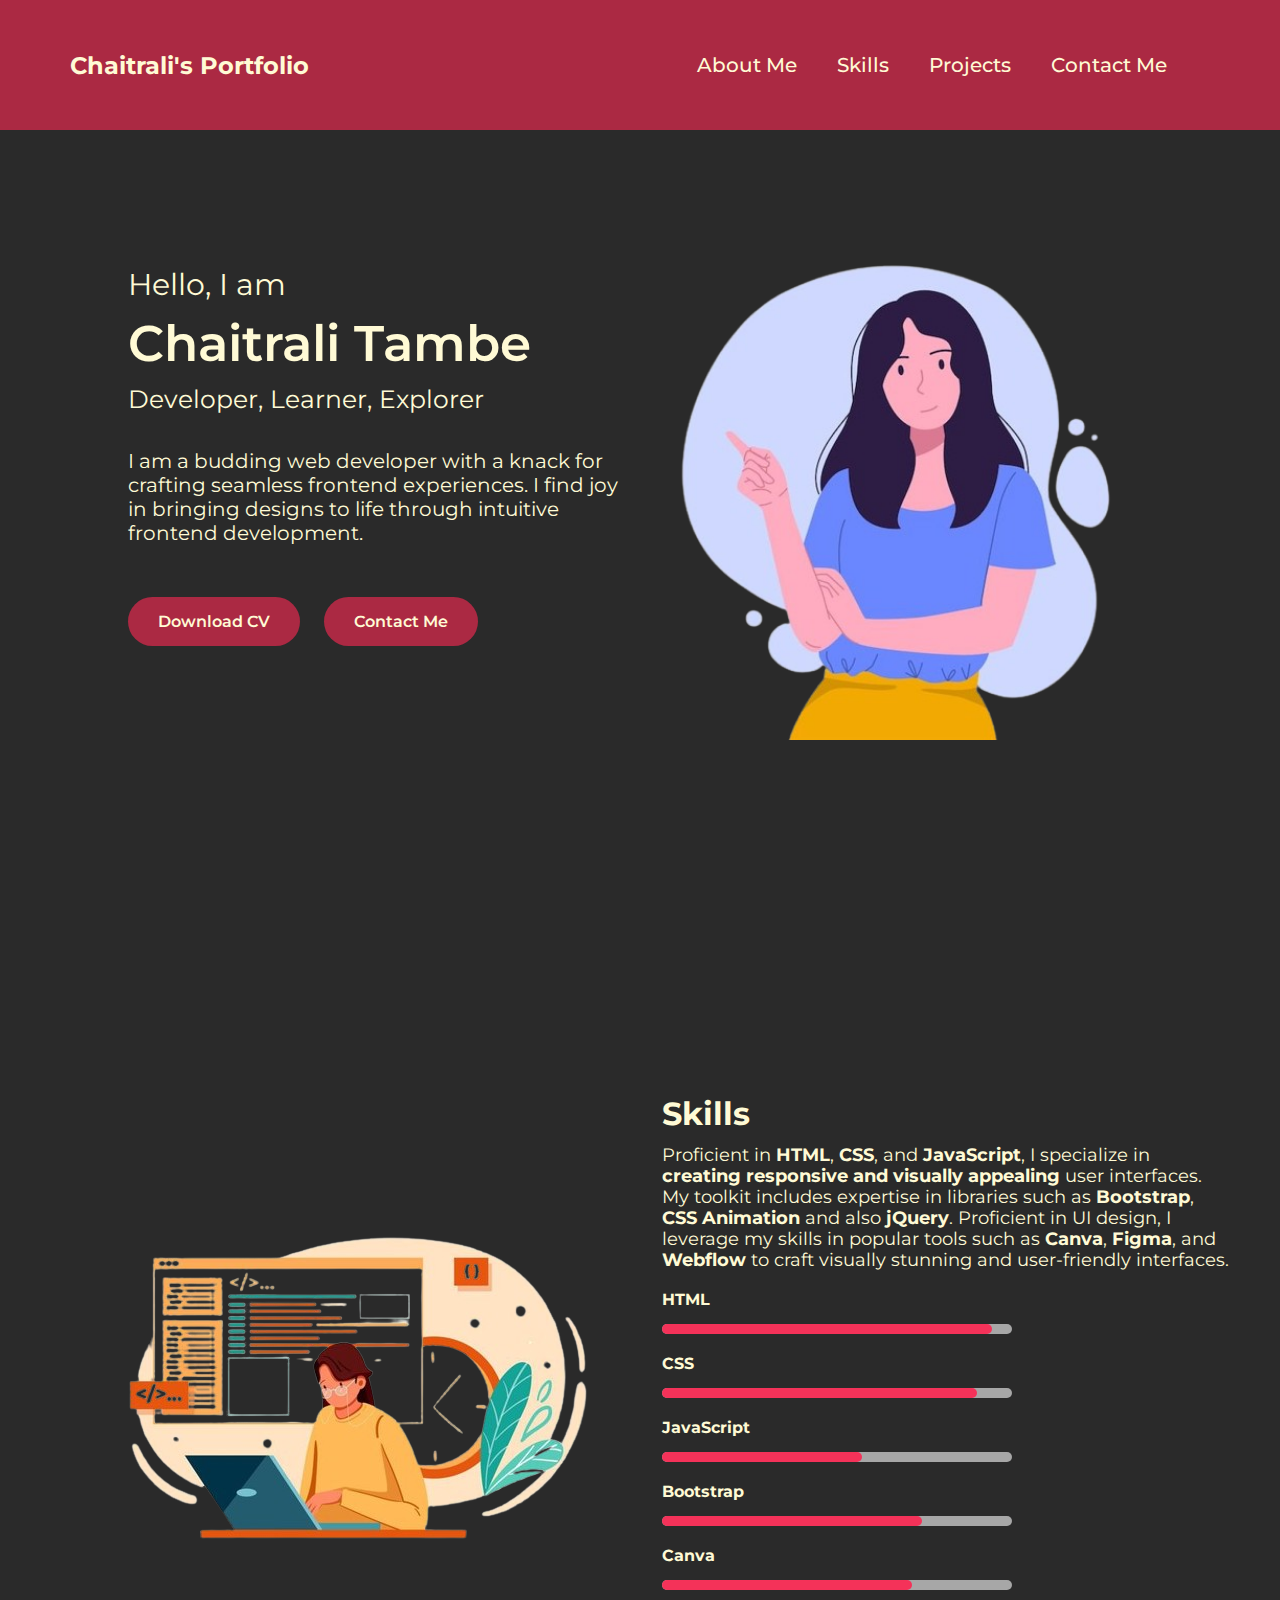
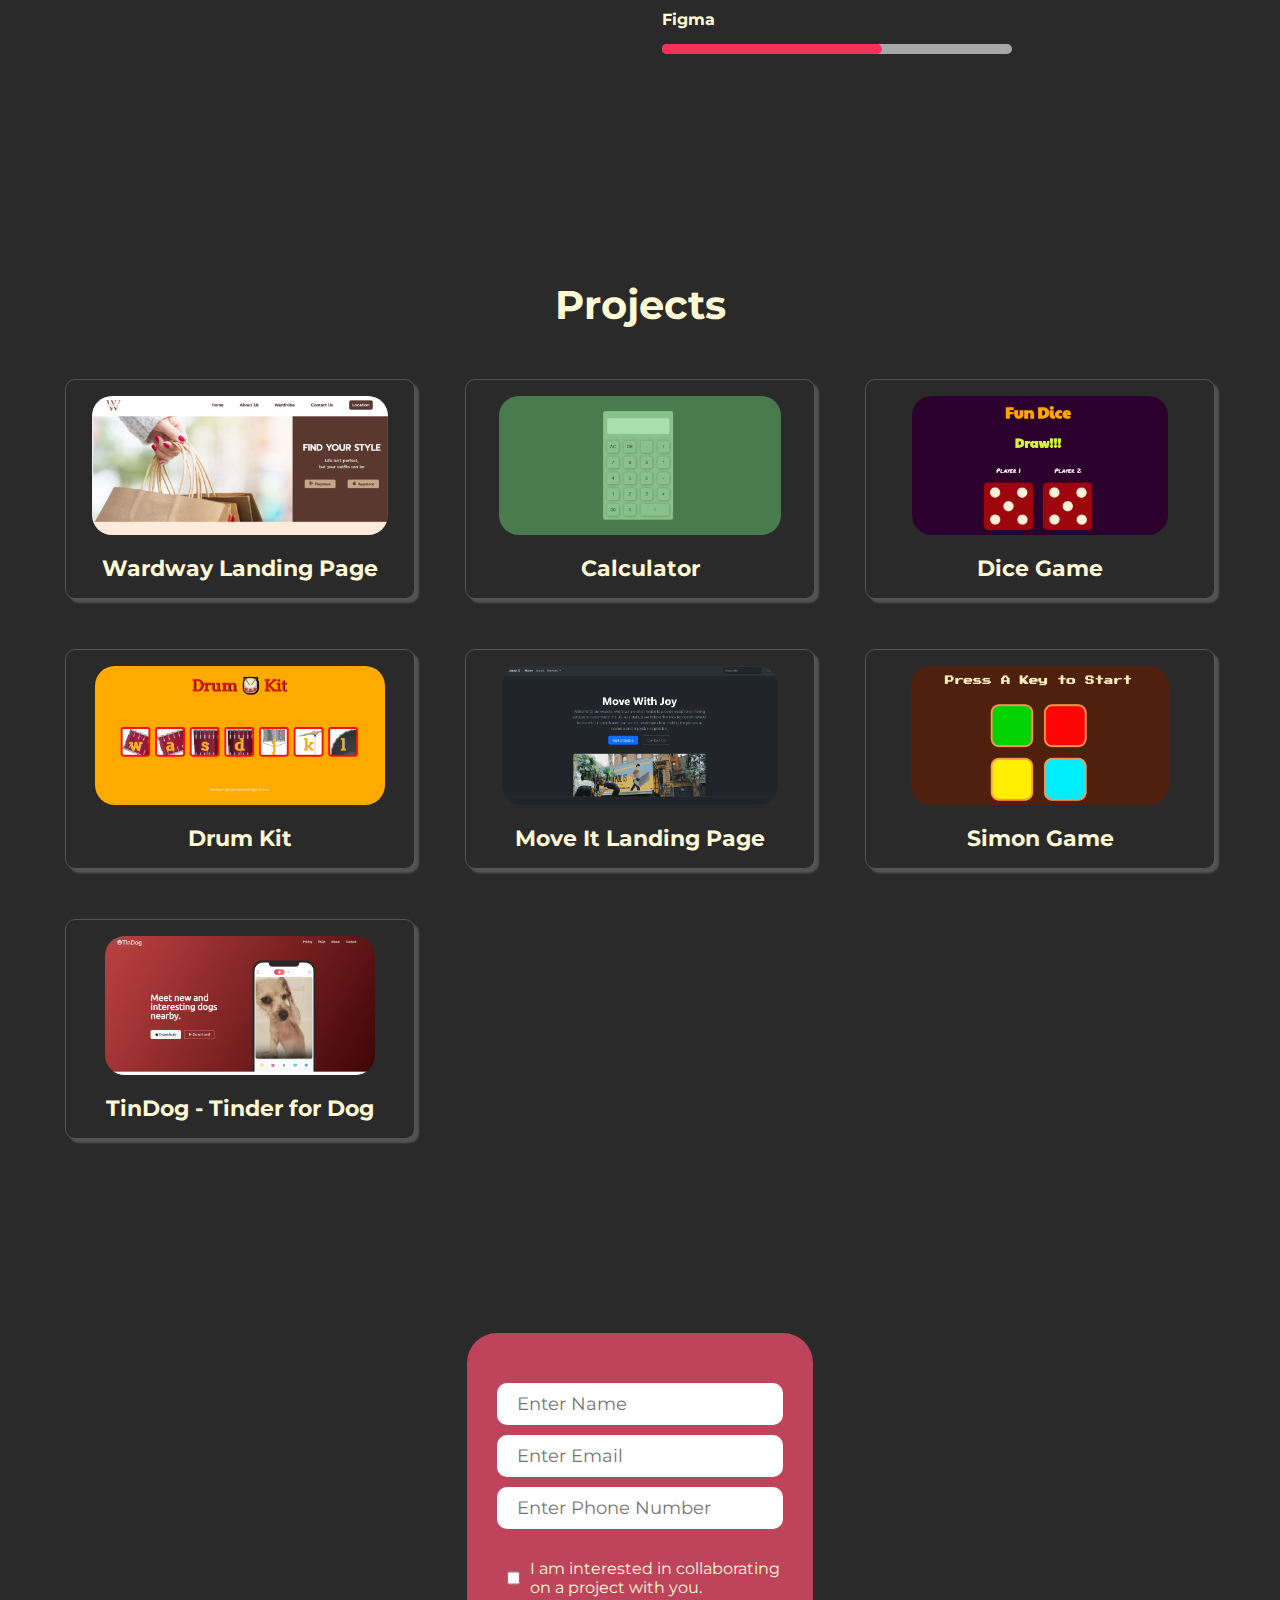
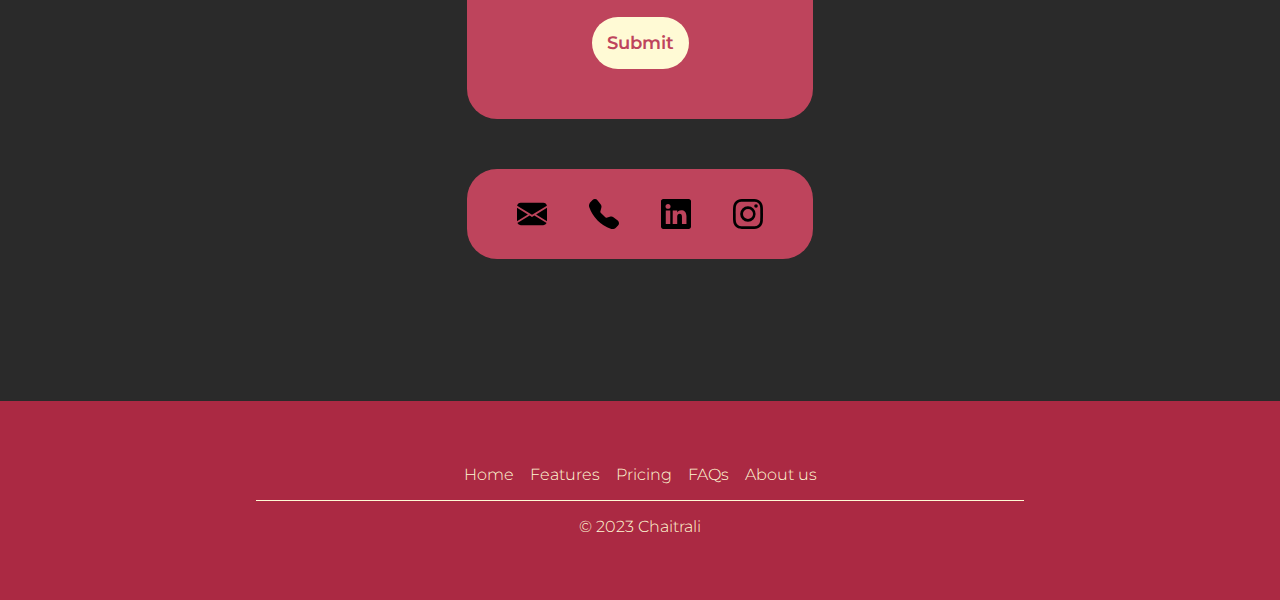
<file: index.html>
<!DOCTYPE html>
<html lang="en">

<head>
    <meta charset="UTF-8">
    <meta name="viewport" content="width=device-width, initial-scale=1.0">
    <title>Chaitrali's Portfolio</title>
    <link rel="stylesheet" href="style.css">
</head>

<body>
    <div class="sidebar">
        <div class="logo">
            <h2>Chaitrali's Portfolio</h2>
        </div>
        <nav class="links">

            <ul>
                <li><a href="#main">About Me</a></li>
                <li><a href="#my-intro">Skills</a></li>
                <li><a href="#project-main">Projects</a></li>
                <li><a href="#contact-main">Contact Me</a></li>
            </ul>
        </nav>
    </div>

    <section id="main">
        <div class="information">
            <div class="dev-info">
                <div class="hello">Hello, I am </div>
                <div class="name">Chaitrali Tambe</div>
                <div class="about-me">Developer, Learner, Explorer</div>
                <p class="content">
                    I am a budding web developer with a knack for crafting seamless frontend experiences. I find joy in
                    bringing designs to life through
                    intuitive frontend development.
                </p>
                <div class="buttons">
                    <a href="CV.pdf"><button>Download CV</button></a>
                    <a href="#contact-main"><button>Contact Me</button></a>
                </div>
            </div>

            <div class="dev-pic">
                <img src="images/me.png" alt="developer image">
            </div>
        </div>
    </section>

    <section id="my-intro">
        <div class="skills-image">
            <img src="images/skills.png" alt="skills-image">
        </div>
        <div class="skills section">
            <h2 class="heading">Skills</h2>
            <div class="skills-content">
                <p class="content">
                    Proficient in <span>HTML</span>, <span>CSS</span>, and <span>JavaScript</span>, I specialize in
                    <span>creating responsive and visually appealing </span> user interfaces. My toolkit includes
                    expertise in libraries such as <span>Bootstrap</span>, <span>CSS Animation</span> and also
                    <span>jQuery</span>. Proficient in UI design, I leverage my skills in popular tools such as
                    <span>Canva</span>, <span>Figma</span>, and <span>Webflow</span> to craft visually stunning and
                    user-friendly interfaces.
                </p>

                <div class="skill-measure">
                    <h4>HTML</h4>
                    <div>
                        <div id="html"></div>
                    </div>

                    <h4>CSS</h4>
                    <div>
                        <div id="css"></div>
                    </div>

                    <h4>JavaScript</h4>
                    <div>
                        <div id="js"></div>
                    </div>

                    <h4>Bootstrap</h4>
                    <div>
                        <div id="bootstrap"></div>
                    </div>

                    <h4>Canva</h4>
                    <div>
                        <div id="canva"></div>
                    </div>

                    <h4>Figma</h4>
                    <div>
                        <div id="figma"></div>
                    </div>

                </div>
            </div>
        </div>

    </section>

    <section id="project-main">
        <h1>Projects</h1>
        <div class="content-layout section">

            <!--Wardway Landing Page -->
            <div class="card">
                <img src="Projects/Landing page/images/thumbnail.PNG" alt="img">
                <a href="Projects/Landing page/landingpage.html">Wardway Landing Page</a>
            </div>

            <!-- Calculator -->
            <div class="card">
                <img src="Projects/Calculator/thumbnail.PNG" alt="img">
                <a href="Projects/Calculator/index.html">Calculator</a>
            </div>

            <!-- Dice Game -->
            <div class="card">
                <img src="Projects/DiceGame/images/thumbnail.PNG" alt="img">
                <a href="Projects/DiceGame/diceGame.html">Dice Game</a>
            </div>

            <!-- Drum Kit -->
            <div class="card">
                <img src="Projects/Drum Kit/images/thumbnail.PNG" alt="img">
                <a href="Projects/Drum Kit/drumKit.html">Drum Kit</a>
            </div>

            <!-- Move It Landing Page -->
            <div class="card">
                <img src="Projects/Move It Project/thumbnail.PNG" alt="img">
                <a href="Projects/Move It Project/index.html">Move It Landing Page</a>
            </div>

            <!-- Simon Game -->
            <div class="card">
                <img src="Projects/Simon Game/thumbnail.PNG" alt="img">
                <a href="Projects/Simon Game/thumbnail.PNG">Simon Game</a>
            </div>

            <!-- TinDog Project -->
            <div class="card">
                <img src="Projects/TinDog Project/images/Thumbnail.PNG" alt="img">
                <a href="Projects/TinDog Project/index.html">TinDog - Tinder for Dog</a>
            </div>
        </div>
    </section>


    <section id="contact-main">
        <div class="contact-form">
            <input type="name" placeholder="Enter Name">
            <input type="email" placeholder="Enter Email">
            <input type="tel" placeholder="Enter Phone Number">
            <div class="form-check">
                <input class="check-box" type="checkbox">
                <label class="check-box-label">I am interested in collaborating on a project with you.</label>
            </div>
            <button>Submit</button>
        </div>

        <div class="profiles">
            <img class="email" src="images/envelope-fill.svg" alt="">
            <img class="call" src="images/telephone-fill.svg" alt="">
            <img class="linked-in" src="images/linkedin.svg" alt="">
            <img class="instagram" src="images/instagram.svg" alt="">
        </div>
    </section>


    <div class="footer">
        <div class="footer-content">
            <div class="footer-lists">
                <ul>
                    <li>Home</li>
                    <li>Features</li>
                    <li>Pricing</li>
                    <li>FAQs</li>
                    <li>About us</li>
                </ul>
            </div>
            
            <p>© 2023 Chaitrali</p>
        </div>
    </div>
</body>

</html>
</file>
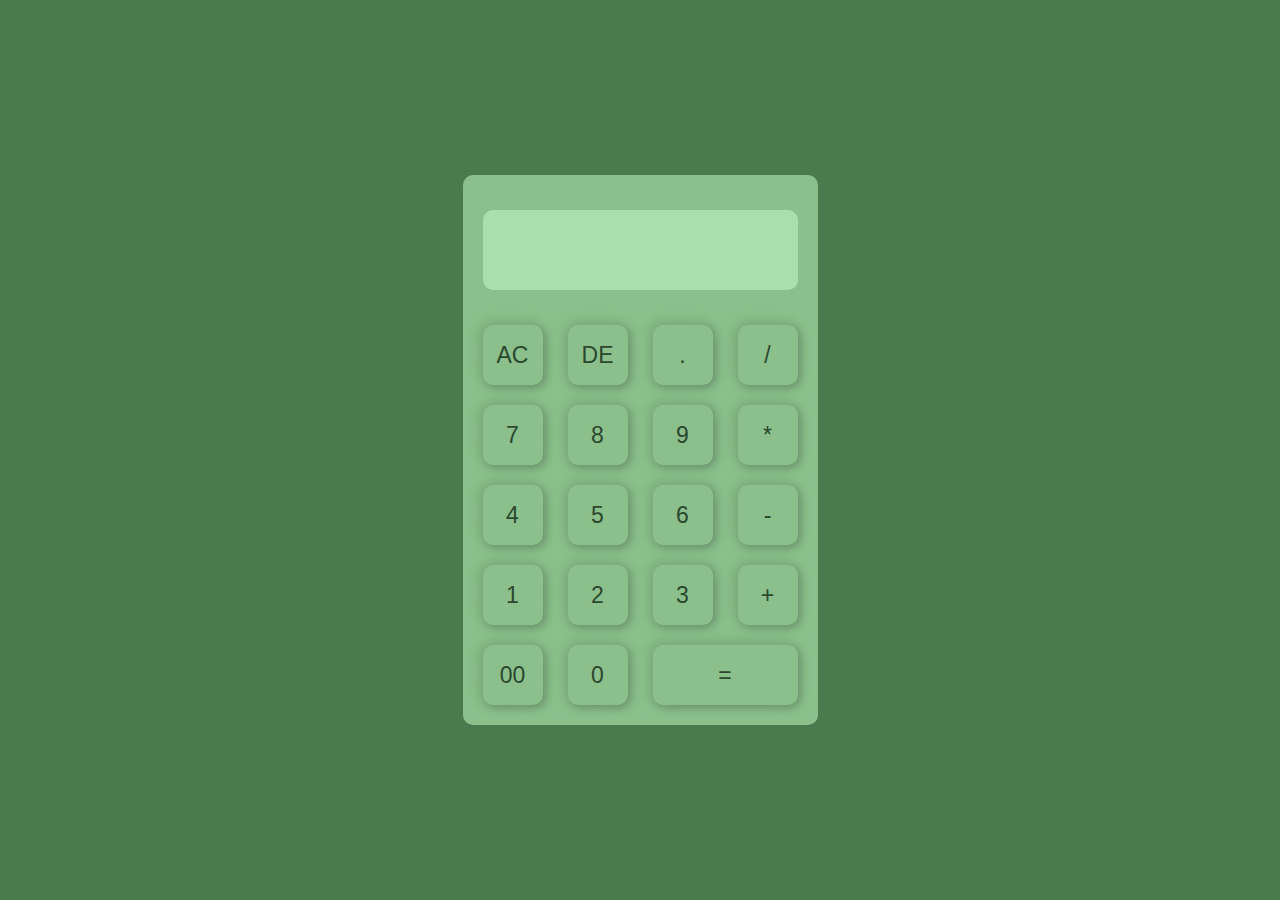
<file: Projects/Calculator/index.html>
<!DOCTYPE html>
<html lang="en">
<head>
    <meta charset="UTF-8">
    <meta name="viewport" content="width=device-width, initial-scale=1.0">
    <title>Document</title>
    <link rel="stylesheet" href="style.css">
</head>
<body>
    <div class="container">
        <div class="calculator">
            <form>
                <div class="display">
                    <input type="text" name="display">
                </div>
                <div>
                    <input type="button" value="AC" onclick="display.value = ''">
                    <input type="button" value="DE" onclick="display.value = display.value.toString().slice(0,-1)">
                    <input type="button" value="." onclick="display.value += '.'">
                    <input type="button" value="/" onclick="display.value += '/'">

                </div>
                <div>
                    <input type="button" value="7" onclick="display.value += '7'">
                    <input type="button" value="8" onclick="display.value += '8'">
                    <input type="button" value="9" onclick="display.value += '9'">
                    <input type="button" value="*" onclick="display.value += '*'">

                </div>
                <div>
                    <input type="button" value="4" onclick="display.value += '4'">
                    <input type="button" value="5" onclick="display.value += '5'">
                    <input type="button" value="6" onclick="display.value += '6'">
                    <input type="button" value="-" onclick="display.value += '-'">

                </div>
                <div>
                    <input type="button" value="1" onclick="display.value += '1'">
                    <input type="button" value="2" onclick="display.value += '2'">
                    <input type="button" value="3" onclick="display.value += '3'">
                    <input type="button" value="+" onclick="display.value += '+'">

                </div>
                <div>
                    <input type="button" value="00" onclick="display.value += '00'">
                    <input type="button" value="0" onclick="display.value += '0'">
                    <input class="equal" type="button" onclick="display.value = eval(display.value)" value="=">
                    

                </div>
            </form>
        </div>
    </div>
    
</body>
</html>
</file>
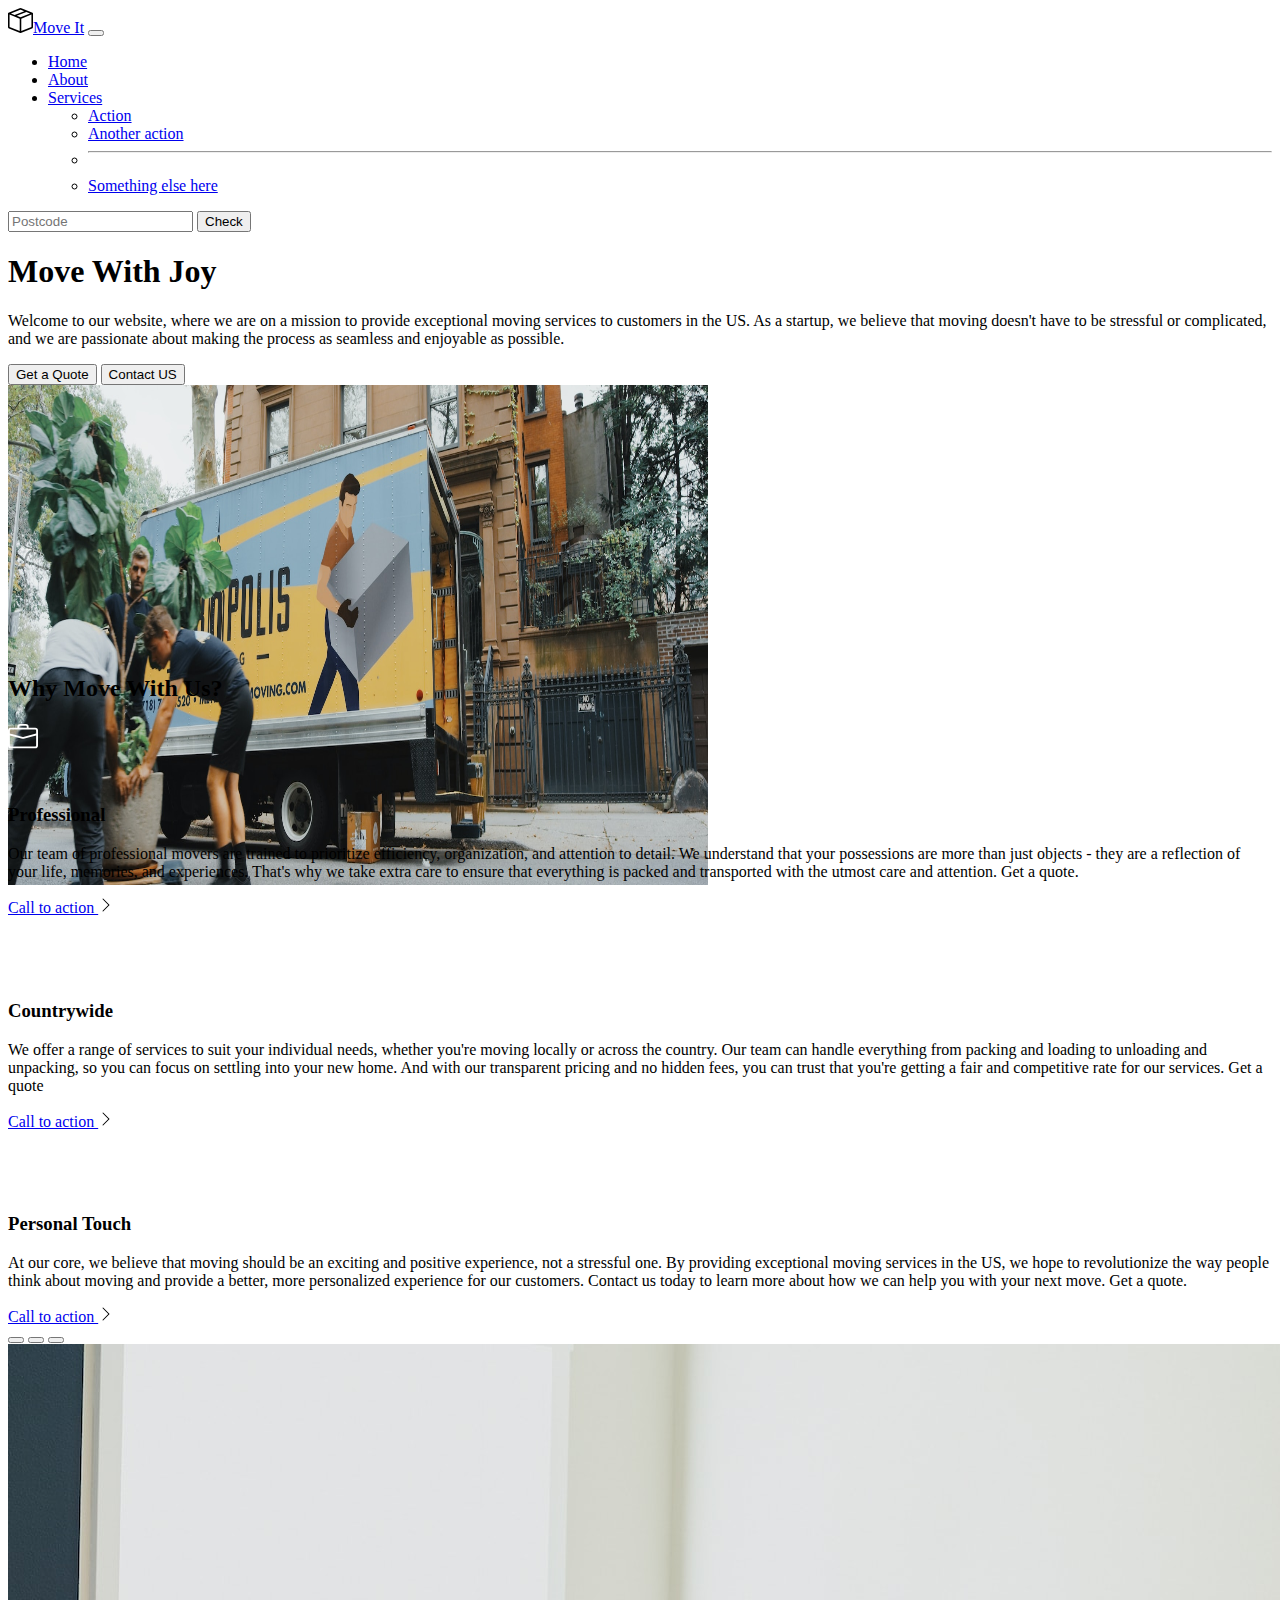
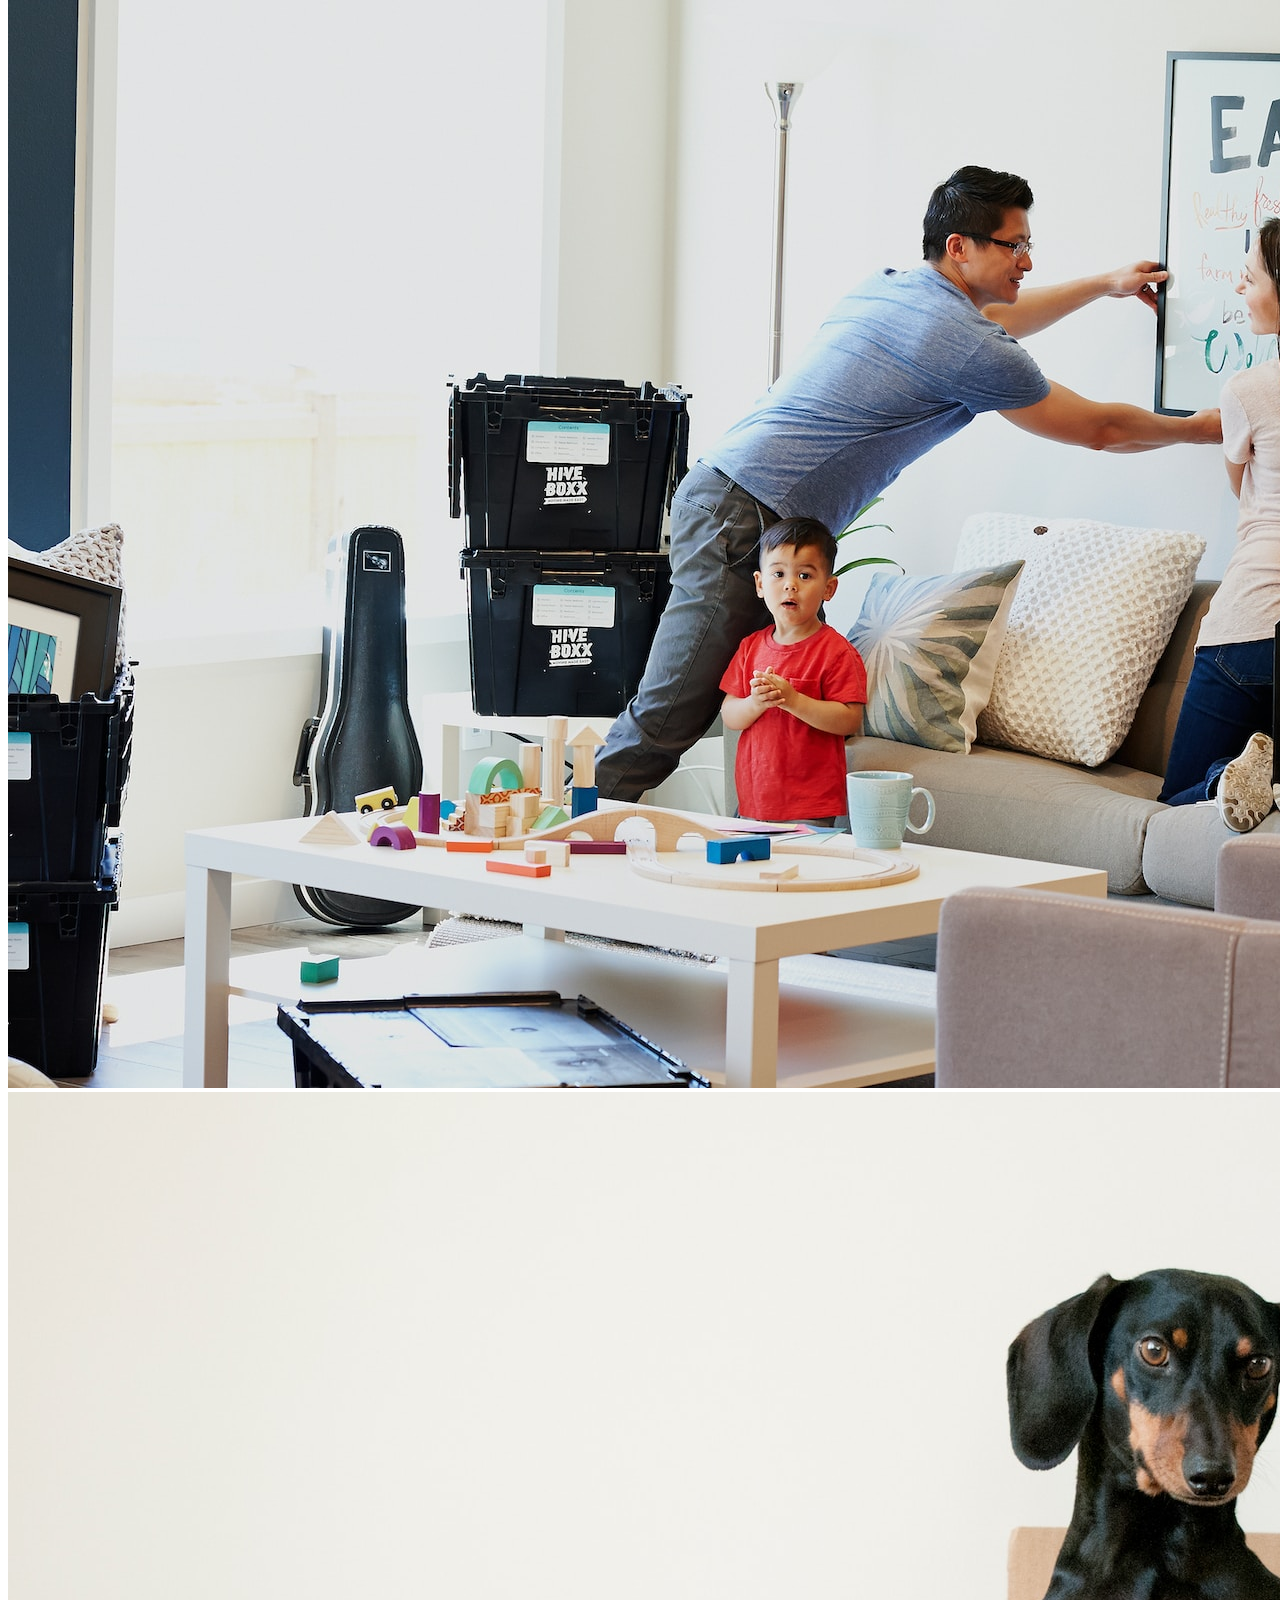
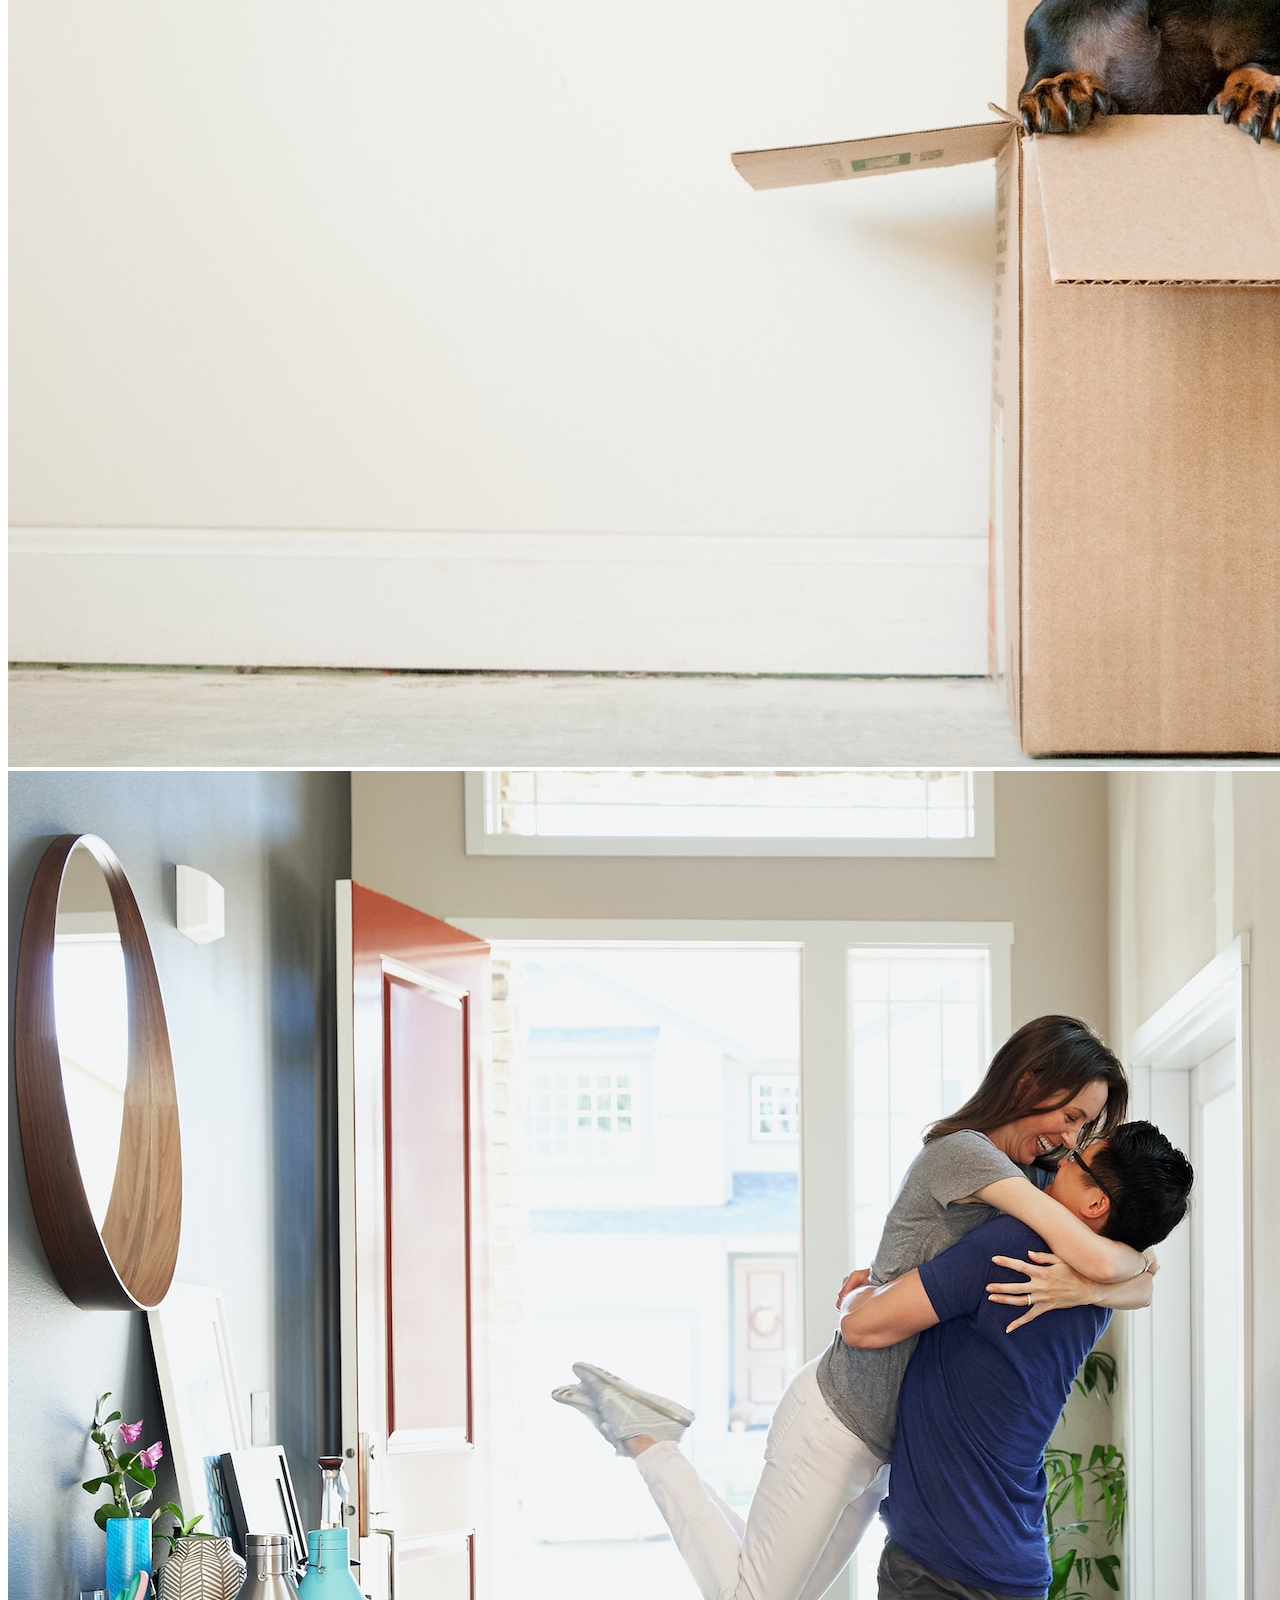
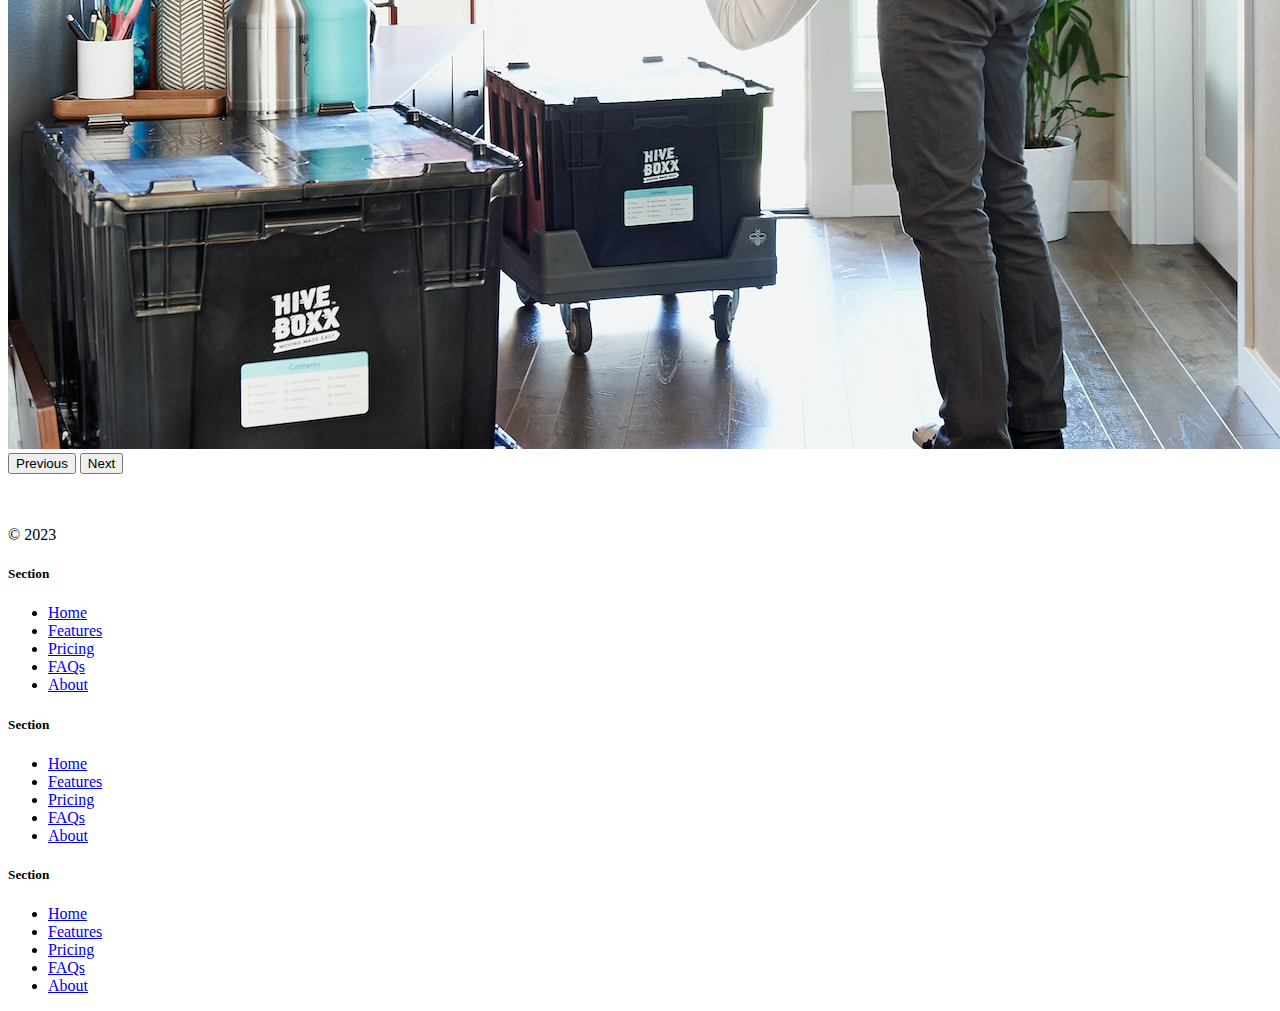
<file: Projects/Move It Project/index.html>
<!DOCTYPE html>
<html lang="en" data-bs-theme="dark">

<head>
  <meta charset="UTF-8">
  <meta name="viewport" content="width=device-width, initial-scale=1.0">
  <title>Bootstrap Components</title>
  <link href="https://cdn.jsdelivr.net/npm/bootstrap@5.3.0-alpha2/dist/css/bootstrap.min.css" rel="stylesheet"
    integrity="sha384-aFq/bzH65dt+w6FI2ooMVUpc+21e0SRygnTpmBvdBgSdnuTN7QbdgL+OapgHtvPp" crossorigin="anonymous">

  <style>
    .feature-icon {
      width: 4rem;
      height: 4rem;
      border-radius: .75rem;
    }
    
    
  </style>
</head>

<body>
  <nav class="navbar navbar-expand-lg bg-body-tertiary">
    <div class="container-fluid">
      <a class="navbar-brand" href="#"><img src="./box-seam.svg" height="25" alt="Move It Icon">Move It</a>
      <button class="navbar-toggler" type="button" data-bs-toggle="collapse" data-bs-target="#navbarSupportedContent" aria-controls="navbarSupportedContent" aria-expanded="false" aria-label="Toggle navigation">
        <span class="navbar-toggler-icon"></span>
      </button>
      <div class="collapse navbar-collapse" id="navbarSupportedContent">
        <ul class="navbar-nav me-auto mb-2 mb-lg-0">
          <li class="nav-item">
            <a class="nav-link active" aria-current="page" href="#">Home</a>
          </li>
          <li class="nav-item">
            <a class="nav-link" href="#">About</a>
          </li>
          <li class="nav-item dropdown">
            <a class="nav-link dropdown-toggle" href="#" role="button" data-bs-toggle="dropdown" aria-expanded="false">
              Services
            </a>
            <ul class="dropdown-menu">
              <li><a class="dropdown-item" href="#">Action</a></li>
              <li><a class="dropdown-item" href="#">Another action</a></li>
              <li><hr class="dropdown-divider"></li>
              <li><a class="dropdown-item" href="#">Something else here</a></li>
            </ul>
          </li>
        </ul>
        <form class="d-flex" role="search">
          <input class="form-control me-2" type="search" placeholder="Postcode" aria-label="Search">
          <button class="btn btn-outline-success" type="submit">Check</button>
        </form>
      </div>
    </div>
  </nav>

  <div class="px-4 pt-5 my-5 text-center border-bottom">
    <h1 class="display-4 fw-bold text-body-emphasis">Move With Joy</h1>
    <div class="col-lg-6 mx-auto">
      <p class="lead mb-4">Welcome to our website, where we are on a mission to provide exceptional moving services to customers in the US. As a startup, we believe that moving doesn't have to be stressful or complicated, and we are passionate about making the process as seamless and enjoyable as possible.
      </p>
      <div class="d-grid gap-2 d-sm-flex justify-content-sm-center mb-5">
        <button type="button" class="btn btn-primary btn-lg px-4 me-sm-3">Get a Quote</button>
        <button type="button" class="btn btn-outline-secondary btn-lg px-4">Contact US</button>
      </div>
    </div>
    <div class="overflow-hidden" style="max-height: 30vh;">
      <div class="container px-5">
        <img src="./moving-van.jpg" class="img-fluid border rounded-3 shadow-lg mb-4" alt="Example image" width="700" height="500" loading="lazy">
      </div>
    </div>
  </div>

  <div class="container px-4 py-5" id="featured-3">
    <h2 class="pb-2 border-bottom">Why Move With Us?</h2>
    <div class="row g-4 py-5 row-cols-1 row-cols-lg-3">
      <div class="feature col">
        <div class="feature-icon d-inline-flex align-items-center justify-content-center text-bg-primary bg-gradient fs-2 mb-3">
          <img src="./briefcase.svg" alt="suit  case icon" height="30">
        </div>
        <h3 class="fs-2 text-body-emphasis">Professional</h3>
        <p>Our team of professional movers are trained to prioritize efficiency, organization, and attention to detail. We understand that your possessions are more than just objects - they are a reflection of your life, memories, and experiences. That's why we take extra care to ensure that everything is packed and transported with the utmost care and attention.
          Get a quote.</p>
        <a href="#" class="icon-link">
          Call to action
          <img src="./chevron-right.svg" alt="right arrow">
        </a>
      </div>
      <div class="feature col">
        <div class="feature-icon d-inline-flex align-items-center justify-content-center text-bg-primary bg-gradient fs-2 mb-3">
          <img src="./bus-front.svg" alt="bus icon" height="30">
        </div>
        <h3 class="fs-2 text-body-emphasis">Countrywide</h3>
        <p>We offer a range of services to suit your individual needs, whether you're moving locally or across the country. Our team can handle everything from packing and loading to unloading and unpacking, so you can focus on settling into your new home. And with our transparent pricing and no hidden fees, you can trust that you're getting a fair and competitive rate for our services.
          Get a quote</p>
          <a href="#" class="icon-link" >
          Call to action
          <img src="./chevron-right.svg" alt="right arrow">
        </a>
      </div>
      <div class="feature col">
        <div class="feature-icon d-inline-flex align-items-center justify-content-center text-bg-primary bg-gradient fs-2 mb-3">
          <img src="./chat-square-heart.svg" alt="chat heart icon" height="30">
        </div>
        <h3 class="fs-2 text-body-emphasis">Personal Touch</h3>
        <p>At our core, we believe that moving should be an exciting and positive experience, not a stressful one. By providing exceptional moving services in the US, we hope to revolutionize the way people think about moving and provide a better, more personalized experience for our customers. Contact us today to learn more about how we can help you with your next move.
          Get a quote.</p>
        <a href="#" class="icon-link">
          Call to action
          <img src="./chevron-right.svg" alt="right arrow">
        </a>
      </div>
    </div>
  </div>

  
  <div class="container">
      <div id="carouselExampleIndicators" class="carousel slide">
        <div class="carousel-indicators">
          <button type="button" data-bs-target="#carouselExampleIndicators" data-bs-slide-to="0" class="active" aria-current="true" aria-label="Slide 1"></button>
          <button type="button" data-bs-target="#carouselExampleIndicators" data-bs-slide-to="1" aria-label="Slide 2"></button>
          <button type="button" data-bs-target="#carouselExampleIndicators" data-bs-slide-to="2" aria-label="Slide 3"></button>
        </div>
        <div class="carousel-inner">
          <div class="carousel-item active">
            <img src="./family.jpg" class="d-block w-100" alt="...">
          </div>
          <div class="carousel-item">
            <img src="./dog.jpg" class="d-block w-100" alt="...">
          </div>
          <div class="carousel-item">
            <img src="./couple.jpg" class="d-block w-100" alt="...">
          </div>
        </div>
        <button class="carousel-control-prev" type="button" data-bs-target="#carouselExampleIndicators" data-bs-slide="prev">
          <span class="carousel-control-prev-icon" aria-hidden="true"></span>
          <span class="visually-hidden">Previous</span>
        </button>
        <button class="carousel-control-next" type="button" data-bs-target="#carouselExampleIndicators" data-bs-slide="next">
          <span class="carousel-control-next-icon" aria-hidden="true"></span>
          <span class="visually-hidden">Next</span>
        </button>
      </div>
  </div>
    
  <div class="container">
    <footer class="row row-cols-1 row-cols-sm-2 row-cols-md-5 py-5 my-5 border-top">
      <div class="col mb-3">
        <a href="/" class="d-flex align-items-center mb-3 link-body-emphasis text-decoration-none">
          <svg class="bi me-2" width="40" height="32"><use xlink:href="#bootstrap"></use></svg>
        </a>
        <p class="text-body-secondary">© 2023</p>
      </div>
  
      <div class="col mb-3">
  
      </div>
  
      <div class="col mb-3">
        <h5>Section</h5>
        <ul class="nav flex-column">
          <li class="nav-item mb-2"><a href="#" class="nav-link p-0 text-body-secondary">Home</a></li>
          <li class="nav-item mb-2"><a href="#" class="nav-link p-0 text-body-secondary">Features</a></li>
          <li class="nav-item mb-2"><a href="#" class="nav-link p-0 text-body-secondary">Pricing</a></li>
          <li class="nav-item mb-2"><a href="#" class="nav-link p-0 text-body-secondary">FAQs</a></li>
          <li class="nav-item mb-2"><a href="#" class="nav-link p-0 text-body-secondary">About</a></li>
        </ul>
      </div>
  
      <div class="col mb-3">
        <h5>Section</h5>
        <ul class="nav flex-column">
          <li class="nav-item mb-2"><a href="#" class="nav-link p-0 text-body-secondary">Home</a></li>
          <li class="nav-item mb-2"><a href="#" class="nav-link p-0 text-body-secondary">Features</a></li>
          <li class="nav-item mb-2"><a href="#" class="nav-link p-0 text-body-secondary">Pricing</a></li>
          <li class="nav-item mb-2"><a href="#" class="nav-link p-0 text-body-secondary">FAQs</a></li>
          <li class="nav-item mb-2"><a href="#" class="nav-link p-0 text-body-secondary">About</a></li>
        </ul>
      </div>
  
      <div class="col mb-3">
        <h5>Section</h5>
        <ul class="nav flex-column">
          <li class="nav-item mb-2"><a href="#" class="nav-link p-0 text-body-secondary">Home</a></li>
          <li class="nav-item mb-2"><a href="#" class="nav-link p-0 text-body-secondary">Features</a></li>
          <li class="nav-item mb-2"><a href="#" class="nav-link p-0 text-body-secondary">Pricing</a></li>
          <li class="nav-item mb-2"><a href="#" class="nav-link p-0 text-body-secondary">FAQs</a></li>
          <li class="nav-item mb-2"><a href="#" class="nav-link p-0 text-body-secondary">About</a></li>
        </ul>
      </div>
    </footer>
    </div>

  <script src="https://cdn.jsdelivr.net/npm/bootstrap@5.3.0/dist/js/bootstrap.bundle.min.js" 
  integrity="sha384-geWF76RCwLtnZ8qwWowPQNguL3RmwHVBC9FhGdlKrxdiJJigb/j/68SIy3Te4Bkz" crossorigin="anonymous"></script>
</body>

</html>
</file>
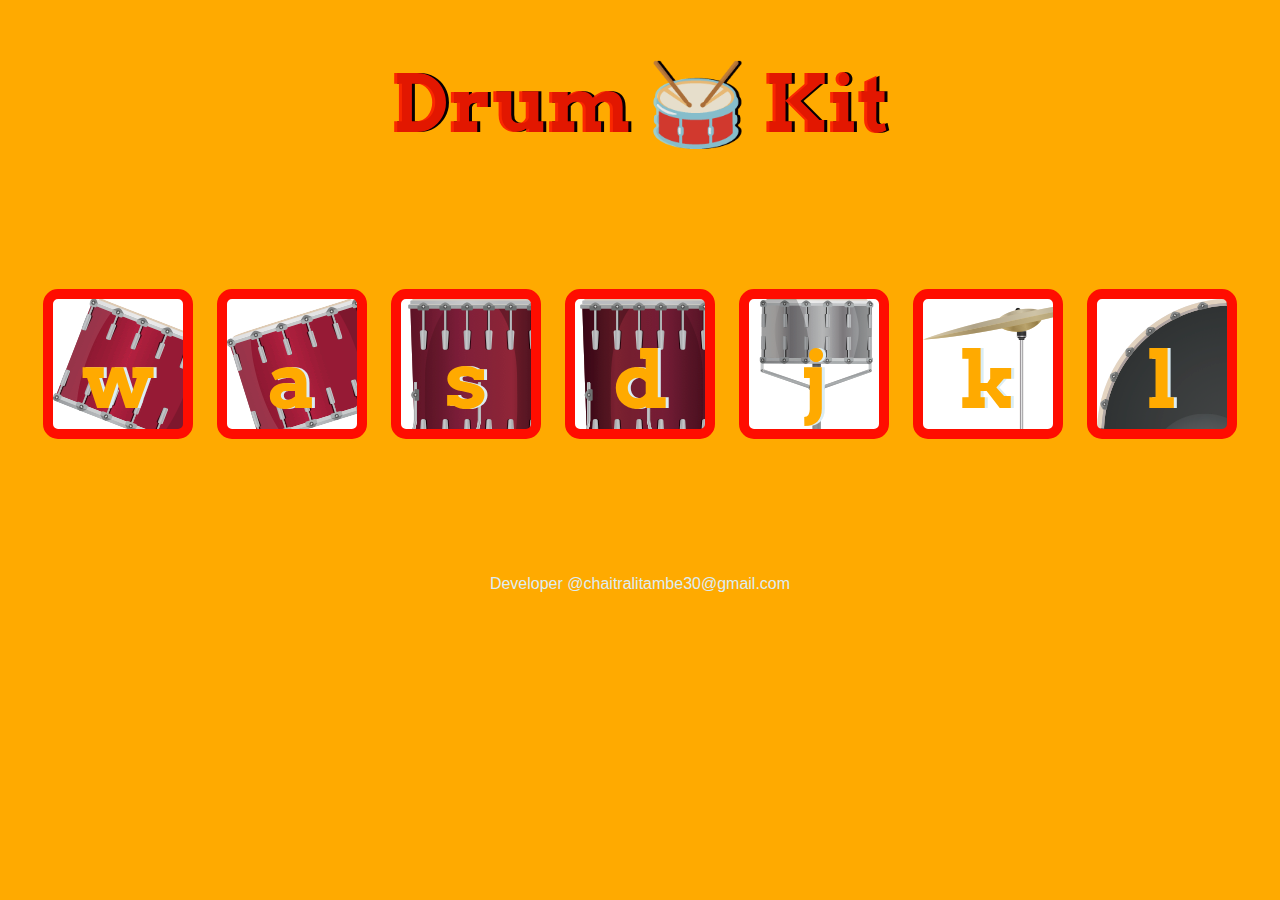
<file: Projects/Drum Kit/drumKit.html>
<!DOCTYPE html>
<html lang="en" dir="ltr">

<head>
  <meta charset="utf-8">
  <title>Drum Kit</title>
  <link rel="stylesheet" href="./drumKitCSS.css">
  <link href="https://fonts.googleapis.com/css?family=Arvo" rel="stylesheet">

</head>

<body>

  <h1 id="title">Drum 🥁 Kit</h1>
  <div class="set">
    <button class="w drum">w</button>
    <button class="a drum">a</button>
    <button class="s drum">s</button>
    <button class="d drum">d</button>
    <button class="j drum">j</button>
    <button class="k drum">k</button>
    <button class="l drum">l</button>
  </div>


  <footer>
    Developer @chaitralitambe30@gmail.com
  </footer>
  <script src="./drumKitJavaScript.js"></script>
</body>

</html>
</file>
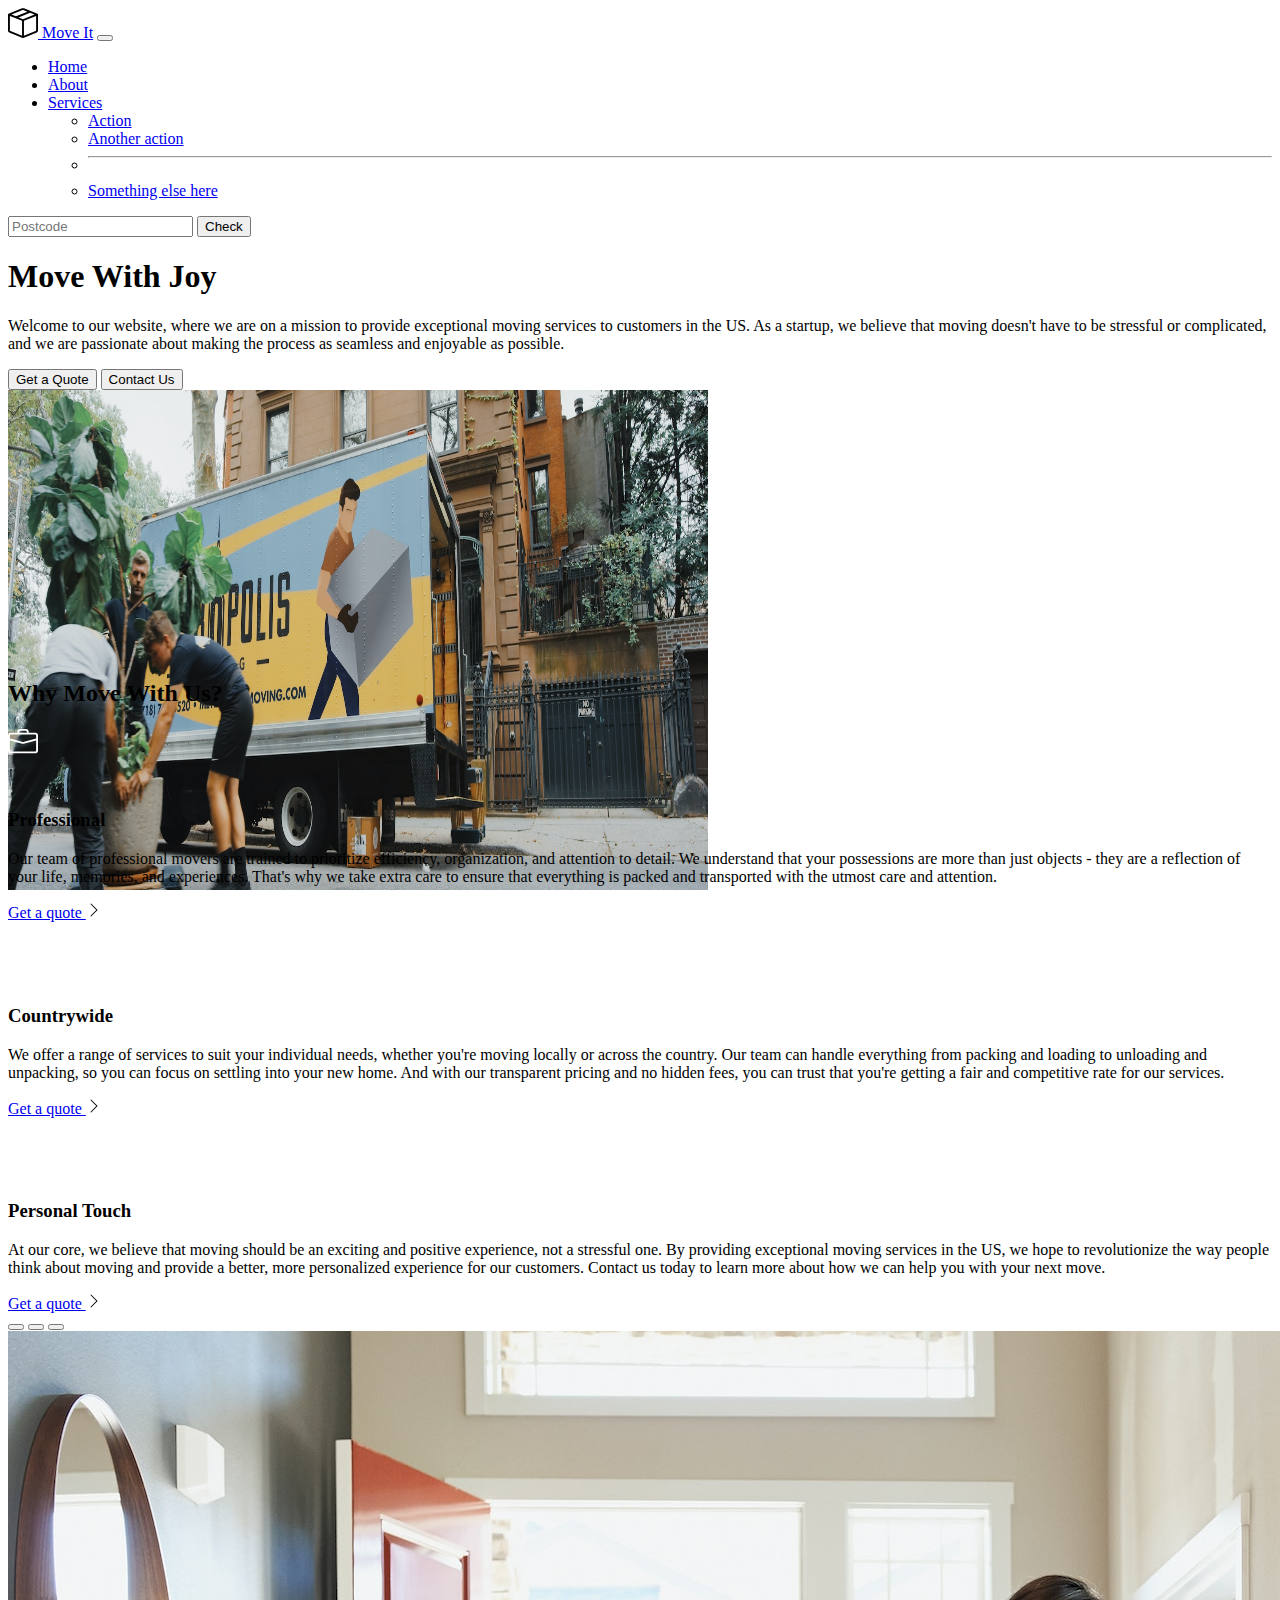
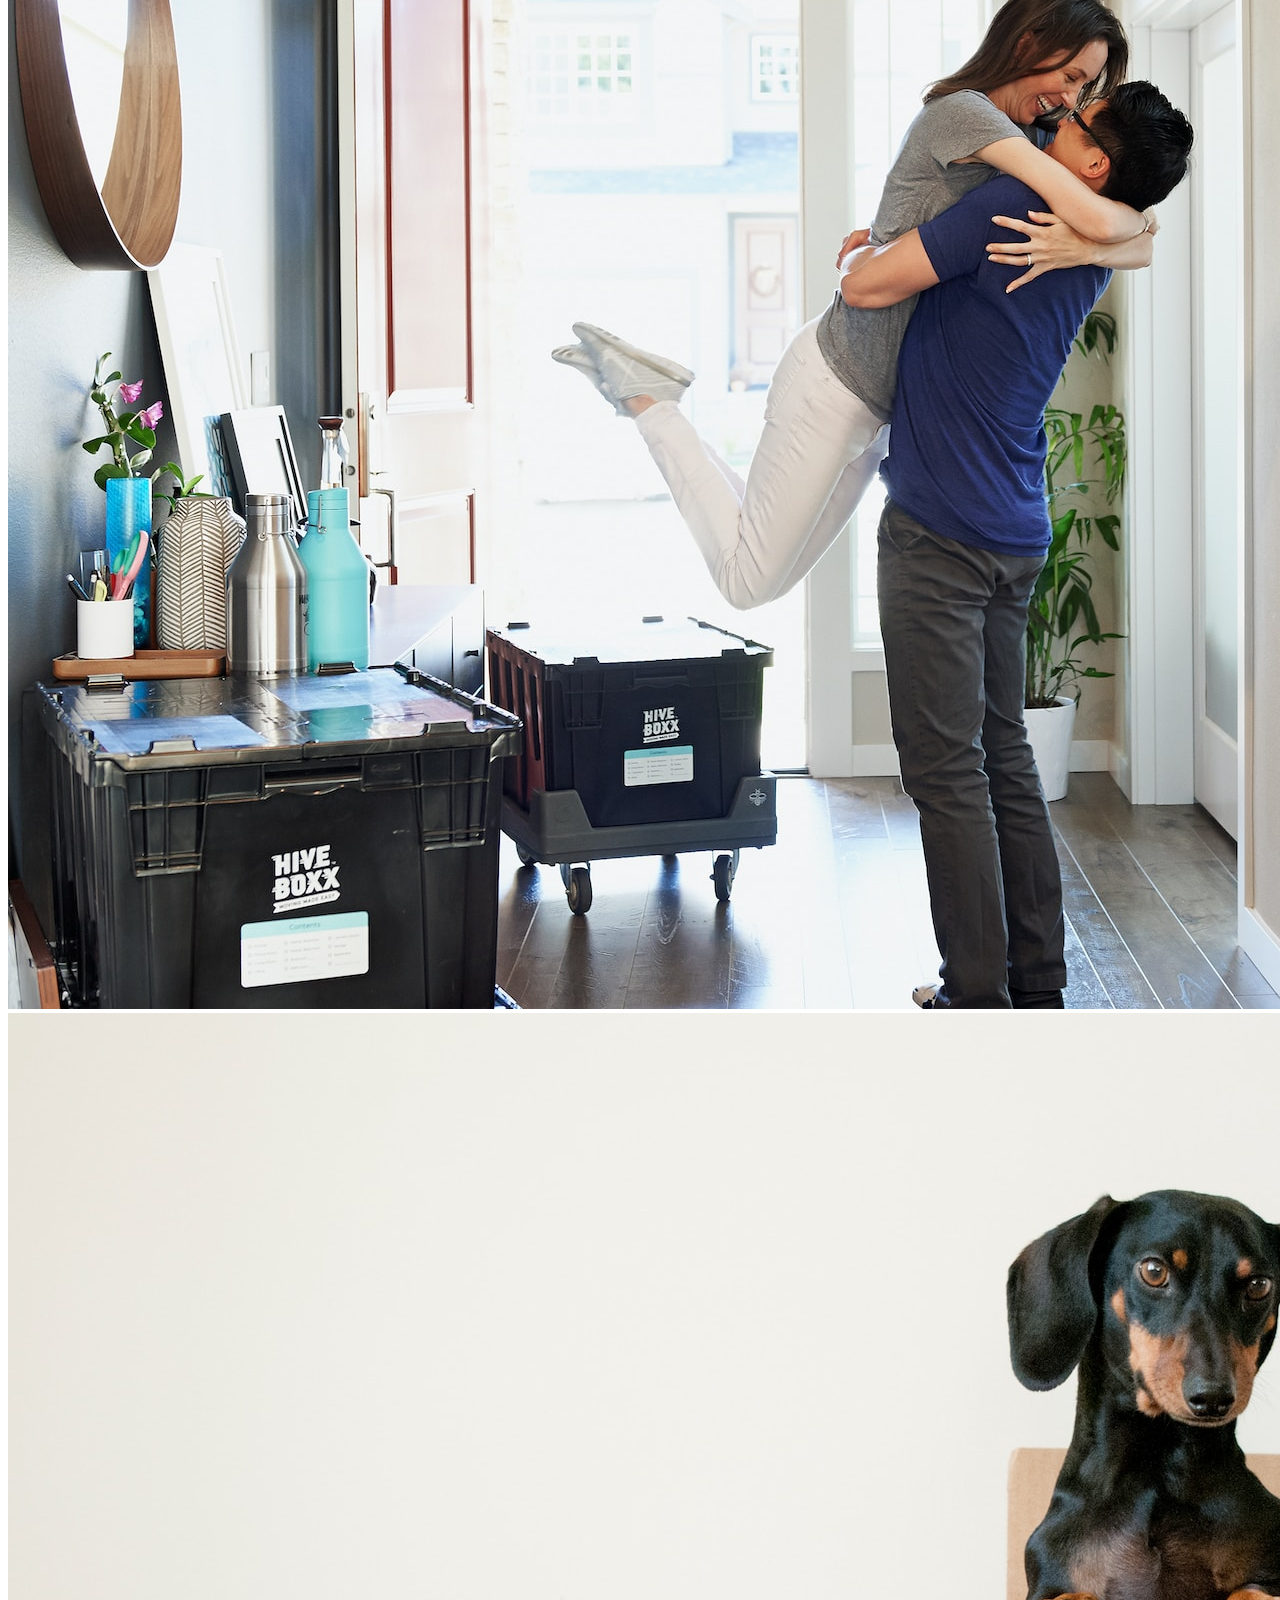
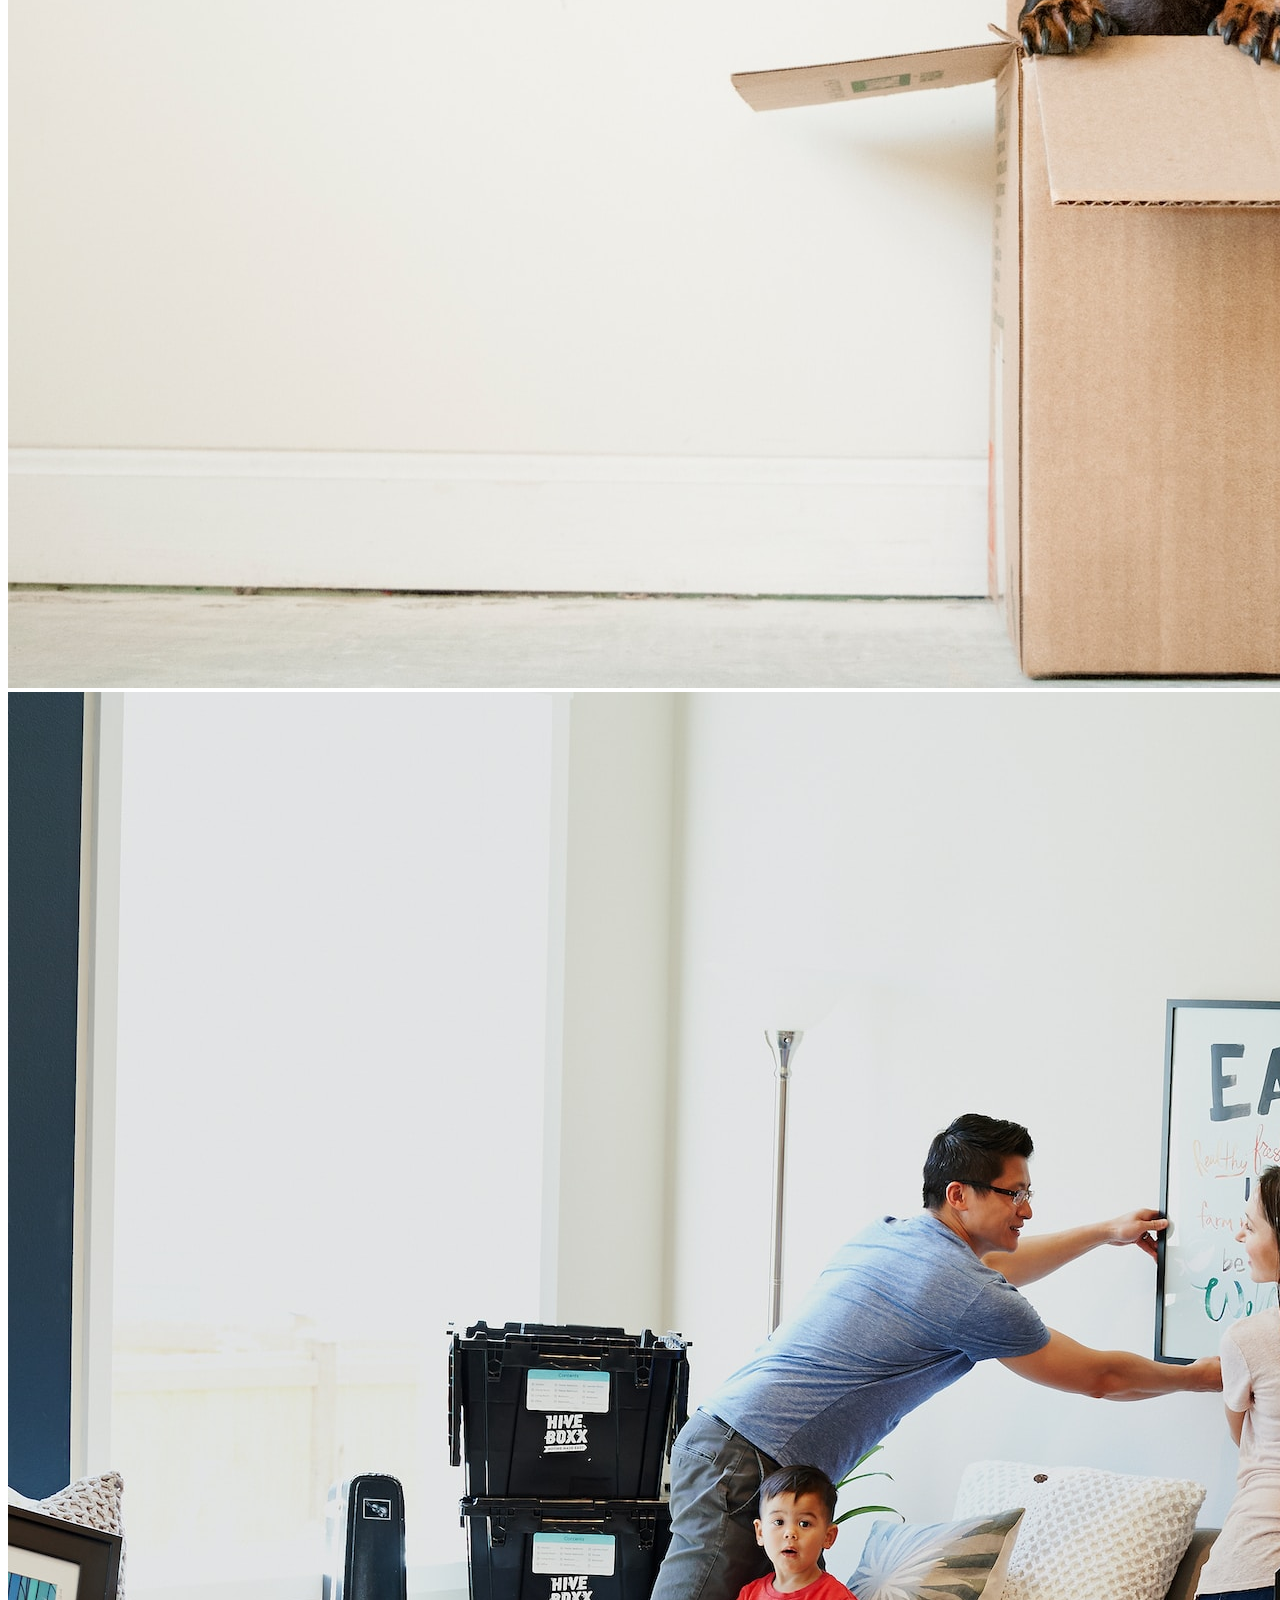
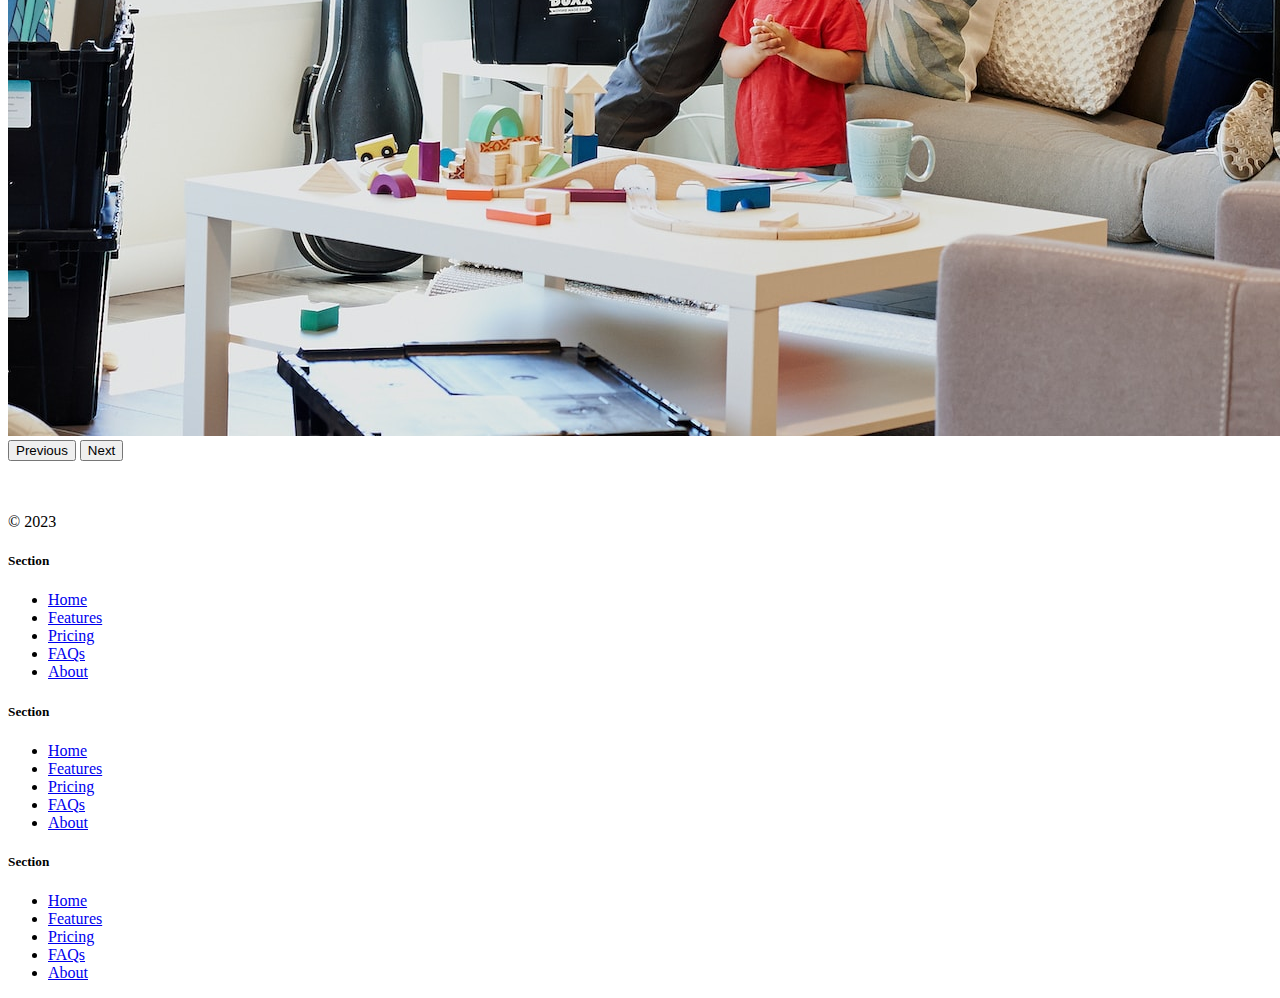
<file: Projects/Move It Project/solution.html>
<!DOCTYPE html>
<html lang="en">

<head>
  <meta charset="UTF-8">
  <meta name="viewport" content="width=device-width, initial-scale=1.0">
  <title>Bootstrap Components</title>
  <link href="https://cdn.jsdelivr.net/npm/bootstrap@5.3.0-alpha2/dist/css/bootstrap.min.css" rel="stylesheet"
    integrity="sha384-aFq/bzH65dt+w6FI2ooMVUpc+21e0SRygnTpmBvdBgSdnuTN7QbdgL+OapgHtvPp" crossorigin="anonymous">
  <style>
    .feature-icon {
      width: 4rem;
      height: 4rem;
      border-radius: 0.75rem;
    }
  </style>
</head>

<body>

  <nav class="navbar navbar-expand-lg bg-body-tertiary">
    <div class="container-fluid">
      <a class="navbar-brand" href="#"><img src="./box-seam.svg" alt="moveit brand icon" height="30"> Move It</a>
      <button class="navbar-toggler" type="button" data-bs-toggle="collapse" data-bs-target="#navbarSupportedContent"
        aria-controls="navbarSupportedContent" aria-expanded="false" aria-label="Toggle navigation">
        <span class="navbar-toggler-icon"></span>
      </button>
      <div class="collapse navbar-collapse" id="navbarSupportedContent">
        <ul class="navbar-nav me-auto mb-2 mb-lg-0">
          <li class="nav-item">
            <a class="nav-link active" aria-current="page" href="#">Home</a>
          </li>
          <li class="nav-item">
            <a class="nav-link" href="#">About</a>
          </li>
          <li class="nav-item dropdown">
            <a class="nav-link dropdown-toggle" href="#" role="button" data-bs-toggle="dropdown" aria-expanded="false">
              Services
            </a>
            <ul class="dropdown-menu">
              <li><a class="dropdown-item" href="#">Action</a></li>
              <li><a class="dropdown-item" href="#">Another action</a></li>
              <li>
                <hr class="dropdown-divider">
              </li>
              <li><a class="dropdown-item" href="#">Something else here</a></li>
            </ul>
          </li>
        </ul>
        <form class="d-flex" role="search">
          <input class="form-control me-2" type="search" placeholder="Postcode" aria-label="Search">
          <button class="btn btn-outline-success" type="submit">Check</button>
        </form>
      </div>
    </div>
  </nav>


  <div class="px-4 pt-5 my-5 text-center border-bottom">
    <h1 class="display-4 fw-bold text-body-emphasis">Move With Joy</h1>
    <div class="col-lg-6 mx-auto">
      <p class="lead mb-4">Welcome to our website, where we are on a mission to provide exceptional moving services to
        customers in the US. As a
        startup, we believe that moving doesn't have to be stressful or complicated, and we are passionate about making
        the
        process as seamless and enjoyable as possible.
      </p>
      <div class="d-grid gap-2 d-sm-flex justify-content-sm-center mb-5">
        <button type="button" class="btn btn-primary btn-lg px-4 me-sm-3">Get a Quote</button>
        <button type="button" class="btn btn-outline-secondary btn-lg px-4">Contact Us</button>
      </div>
    </div>
    <div class="overflow-hidden" style="max-height: 30vh;">
      <div class="container px-5">
        <img src="./moving-van.jpg" class="img-fluid border rounded-3 shadow-lg mb-4" alt="Example image" width="700"
          height="500" loading="lazy">
      </div>
    </div>
  </div>

  <div class="container px-4 py-5" id="featured-3">
    <h2 class="pb-2 border-bottom">Why Move With Us?</h2>
    <div class="row g-4 py-5 row-cols-1 row-cols-lg-3">
      <div class="feature col">
        <div
          class="feature-icon d-inline-flex align-items-center justify-content-center text-bg-primary bg-gradient fs-2 mb-3">
          <img src="./briefcase.svg" alt="briefcase" height="30">
        </div>
        <h3 class="fs-2">Professional</h3>
        <p>Our team of professional movers are trained to prioritize efficiency, organization, and attention to detail.
          We
          understand that your possessions are more than just objects - they are a reflection of your life, memories,
          and
          experiences. That's why we take extra care to ensure that everything is packed and transported with the utmost
          care and
          attention.</p>
        <a href="#" class="icon-link">
          Get a quote
          <img src="./chevron-right.svg" alt="chevron-right">
        </a>
      </div>
      <div class="feature col">
        <div
          class="feature-icon d-inline-flex align-items-center justify-content-center text-bg-primary bg-gradient fs-2 mb-3">
          <img src="./bus-front.svg" alt="bus-front" height="30">
        </div>
        <h3 class="fs-2">Countrywide</h3>
        <p>We offer a range of services to suit your individual needs, whether you're moving locally or across the
          country. Our
          team can handle everything from packing and loading to unloading and unpacking, so you can focus on settling
          into your
          new home. And with our transparent pricing and no hidden fees, you can trust that you're getting a fair and
          competitive
          rate for our services.</p>
        <a href="#" class="icon-link">
          Get a quote
          <img src="./chevron-right.svg" alt="chevron-right">
        </a>
      </div>
      <div class="feature col">
        <div
          class="feature-icon d-inline-flex align-items-center justify-content-center text-bg-primary bg-gradient fs-2 mb-3">
          <img src="./chat-square-heart.svg" alt="chat-square-heart" height="30">
        </div>
        <h3 class="fs-2">Personal Touch</h3>
        <p>At our core, we believe that moving should be an exciting and positive experience, not a stressful one. By
          providing
          exceptional moving services in the US, we hope to revolutionize the way people think about moving and provide
          a better,
          more personalized experience for our customers. Contact us today to learn more about how we can help you with
          your next
          move.</p>
        <a href="#" class="icon-link">
          Get a quote
          <img src="./chevron-right.svg" alt="chevron-right">
        </a>
      </div>
    </div>
  </div>
  <div class="container">
    <div id="carouselExampleIndicators" class="carousel slide">
      <div class="carousel-indicators">
        <button type="button" data-bs-target="#carouselExampleIndicators" data-bs-slide-to="0" class="active"
          aria-current="true" aria-label="Slide 1"></button>
        <button type="button" data-bs-target="#carouselExampleIndicators" data-bs-slide-to="1"
          aria-label="Slide 2"></button>
        <button type="button" data-bs-target="#carouselExampleIndicators" data-bs-slide-to="2"
          aria-label="Slide 3"></button>
      </div>
      <div class="carousel-inner">
        <div class="carousel-item active">
          <img src="./couple.jpg" class="d-block w-100" alt="couple">
        </div>
        <div class="carousel-item">
          <img src="./dog.jpg" class="d-block w-100" alt="dog">
        </div>
        <div class="carousel-item">
          <img src="./family.jpg" class="d-block w-100" alt="family">
        </div>
      </div>
      <button class="carousel-control-prev" type="button" data-bs-target="#carouselExampleIndicators"
        data-bs-slide="prev">
        <span class="carousel-control-prev-icon" aria-hidden="true"></span>
        <span class="visually-hidden">Previous</span>
      </button>
      <button class="carousel-control-next" type="button" data-bs-target="#carouselExampleIndicators"
        data-bs-slide="next">
        <span class="carousel-control-next-icon" aria-hidden="true"></span>
        <span class="visually-hidden">Next</span>
      </button>
    </div>
  </div>

  <div class="container">
    <footer class="row row-cols-1 row-cols-sm-2 row-cols-md-5 py-5 my-5 border-top">
      <div class="col mb-3">
        <a href="/" class="d-flex align-items-center mb-3 link-body-emphasis text-decoration-none">
          <svg class="bi me-2" width="40" height="32">
            <use xlink:href="#bootstrap"></use>
          </svg>
        </a>
        <p class="text-body-secondary">© 2023</p>
      </div>

      <div class="col mb-3">

      </div>

      <div class="col mb-3">
        <h5>Section</h5>
        <ul class="nav flex-column">
          <li class="nav-item mb-2"><a href="#" class="nav-link p-0 text-body-secondary">Home</a></li>
          <li class="nav-item mb-2"><a href="#" class="nav-link p-0 text-body-secondary">Features</a></li>
          <li class="nav-item mb-2"><a href="#" class="nav-link p-0 text-body-secondary">Pricing</a></li>
          <li class="nav-item mb-2"><a href="#" class="nav-link p-0 text-body-secondary">FAQs</a></li>
          <li class="nav-item mb-2"><a href="#" class="nav-link p-0 text-body-secondary">About</a></li>
        </ul>
      </div>

      <div class="col mb-3">
        <h5>Section</h5>
        <ul class="nav flex-column">
          <li class="nav-item mb-2"><a href="#" class="nav-link p-0 text-body-secondary">Home</a></li>
          <li class="nav-item mb-2"><a href="#" class="nav-link p-0 text-body-secondary">Features</a></li>
          <li class="nav-item mb-2"><a href="#" class="nav-link p-0 text-body-secondary">Pricing</a></li>
          <li class="nav-item mb-2"><a href="#" class="nav-link p-0 text-body-secondary">FAQs</a></li>
          <li class="nav-item mb-2"><a href="#" class="nav-link p-0 text-body-secondary">About</a></li>
        </ul>
      </div>

      <div class="col mb-3">
        <h5>Section</h5>
        <ul class="nav flex-column">
          <li class="nav-item mb-2"><a href="#" class="nav-link p-0 text-body-secondary">Home</a></li>
          <li class="nav-item mb-2"><a href="#" class="nav-link p-0 text-body-secondary">Features</a></li>
          <li class="nav-item mb-2"><a href="#" class="nav-link p-0 text-body-secondary">Pricing</a></li>
          <li class="nav-item mb-2"><a href="#" class="nav-link p-0 text-body-secondary">FAQs</a></li>
          <li class="nav-item mb-2"><a href="#" class="nav-link p-0 text-body-secondary">About</a></li>
        </ul>
      </div>
    </footer>
  </div>
  <script src="https://cdn.jsdelivr.net/npm/bootstrap@5.3.0-alpha3/dist/js/bootstrap.bundle.min.js"
    integrity="sha384-ENjdO4Dr2bkBIFxQpeoTz1HIcje39Wm4jDKdf19U8gI4ddQ3GYNS7NTKfAdVQSZe"
    crossorigin="anonymous"></script>
</body>

</html>
</file>
<file: style.css>
@import url('https://fonts.googleapis.com/css2?family=Montserrat:ital,wght@0,200;0,400;0,600;0,700;1,500&display=swap');

*,body{
    margin: 0;
    padding: 0;
    font-family: 'Montserrat', sans-serif;
    box-sizing: border-box;
    box-sizing: border-box;
}

:root{
    --cherry:rgb(171, 41, 67);
    --crimson:rgb(190, 68, 92);
    --cream: #fffad5;
    --black: #2a2a2a;
}


.sidebar{
    padding: 10px 70px;
    display: flex;
    flex-direction: row;
    align-items: center;
    justify-content: space-between;
    background-color: var(--cherry);
    color: var(--cream);
    width: 100%;
    height: fit-content;
    
}



.sidebar nav{
    padding: 43px;

}

.links>ul{
    display: flex;
    gap: 40px;
}


.links ul a{
    text-decoration: none;
    color: var(--cream);
}

.links li{
    list-style: none;
    font-size: 20px;
    font-weight: 500;
    
}

.links li:hover{
    font-weight: bold;
    color: #f976a4;
}



/* **************** */

/* About me Page */

/* **************** */


#main{
    width: 100%;
    height: 90vh;
    background-color: var(--black);
}

.information{
    height: 78vh;
    width: 80vw;
    margin: 0 auto;
    display: flex;
    justify-content: space-around;
    align-items: center;
}


.dev-info{
    display: flex;
    flex-direction: column;
    justify-content: center;
    color: var(--cream);
}


.hello{
    font-size: 30px;
    margin-bottom: 10px;
}

.name{
    font-size: 50px;
    font-weight: 600;
    margin-bottom: 10px;
}

.about-me{
    font-size: 25px;
    margin-bottom: 35px;
}

.buttons{
    padding: 40px 0;
    margin-bottom: 10px;
}

.buttons button{
    background-color: var(--cherry);
    border: none;
    color: var(--cream);
    padding: 15px 30px;
    font-size: 16px;
    font-weight: 600;
    border-radius: 30px;
    margin-right: 20px;
}

.dev-pic img{
    height: 58vh;
}

.dev-info p{
    font-size: 20px;
}


/* **************** */

/* My Skills Page */

/* **************** */

#my-intro{
    display: flex;
    align-items: center;
    padding: 40px 50px;
    background-color: var(--black);
    width: 100%;
    height: 100vh;

}

.section{
    margin-bottom: 2rem;
}

.heading{
    color: var(--cream);
    font-size: 2rem;
    margin-bottom: 0.7rem;
}


.content{
    color: var(--cream);
    font-size: 1.1rem;
    margin-bottom: 0.7rem;
}

.content span{
    font-weight: bold;
}

.skill-measure h4{
    color: var(--cream);
    margin-top: 20px;
    
}

.skill-measure div{
    margin-top: 15px;
    background-color: rgb(167, 167, 167);
    width: 350px;
    height: 10px;
    border-radius: 5px;
 
}

.skill-measure #html{
    width: 330px;
    height: 10px;
    background-color: rgb(244, 50, 89);
}

.skill-measure #css{
    width: 315px;
    height: 10px;
    background-color: rgb(244, 50, 89);
}

.skill-measure #js{
    width: 200px;
    height: 10px;
    background-color: rgb(244, 50, 89);
}

.skill-measure #bootstrap{
    width: 260px;
    height: 10px;
    background-color: rgb(244, 50, 89);
}

.skill-measure #canva{
    width: 250px;
    height: 10px;
    background-color: rgb(244, 50, 89);
}


.skill-measure #figma{
    width: 220px;
    height: 10px;
    background-color: rgb(244, 50, 89);
}


/* **************** */

/* My Projects Page */

/* **************** */


#project-main{
    width: 100%;
    background-color: var(--black);
    display: flex;
    flex-direction: column;
    align-items: center;
    padding-top: 40px;

}

#project-main h1{
    color: var(--cream);
    font-size: 40px;
    margin-bottom: 30px;
}

.section{
    padding: 20px 0;
}

.content-layout{
    display: grid;
    grid-template-columns: repeat(3,auto);
    column-gap: 50px;
    row-gap: 50px;
}

.card{
    width: 350px;
    height: 220px;
    background-color: var(--black);
    display: flex;
    flex-direction: column;
    align-items: center;justify-content: center;
    border: 1px solid rgb(84, 84, 84);
    border-radius: 10px;
    box-shadow: 4px 4px 2px rgb(84, 84, 84);
    padding: 10px;
}

.card img{
    height: 70%;
    border-radius: 20px;
}

.card a{
    margin-top: 20px;
    text-decoration: none;
    font-size: 22px;
    font-weight: bold;
    color: var(--cream);
}

/* **************** */

/* Contact Page */

/* **************** */



#contact-main{
    display: flex;
    flex-direction: column;
    align-items: center;
    justify-content: center;
    background-color: var(--black);
    width: 100%;
    height: 90vh;

}

.contact-form{
    width: 27vw;
    background-color: grey;
    display: flex;
    flex-direction: column;
    align-items: center;
    padding: 50px 30px;
    border-radius: 30px;
    background-color: var(--crimson);
    
}

.contact-form input{
    width: 100%;
    margin-bottom: 10px;
    font-size: 18px;
    padding: 10px 20px;
    border-radius: 10px;
    border: none;
}

.contact-form button{
    margin-top: 20px;
    font-size: 18px;
    font-weight: 600;
    width: fit-content;
    padding: 15px;
    border-radius: 30px;
    border: none;
    color: var(--crimson);
    background-color: var(--cream);

}

.form-check{
    display: flex;
    width: 100%;
    justify-content: center;
    margin-top: 20px;
}

.form-check .check-box{
    width: 7%;
    margin: 0 10px;

}

.form-check input:checked{
    accent-color: #ffb7d0;
}

.form-check label{
    color: var(--cream);
}


.profiles{
    background-color: var(--crimson);
    padding: 30px 50px;
    width: 27vw;
    margin-top: 50px;
    display: flex;
    justify-content: space-between;
    border-radius: 30px;
}

.profiles img{
    width: 30px;
}



/* ********************** */

/* footer part */

/* ********************** */


.footer{
    background-color: var(--cherry);
    display: flex;
    flex-direction: column;
    align-items: center;
    text-align: center;
    justify-content: center;
    color: var(--cream);
    font-weight: 300;
    padding: 5% 0;
    
}



.footer-lists{
    width: 60vw;
    padding-bottom: 1rem;
    border-bottom: 1px solid var(--cream);
}

.footer-lists ul{
    display: flex;
    flex-direction: row;
    justify-content: center;
    gap: 1rem;
    
    
}


.footer-lists li{
    list-style: none;
    
}

.footer-content p{
    margin-top: 1rem;
}
</file>
<file: Projects/Calculator/style.css>
@import url('https://fonts.googleapis.com/css2?family=Preahvihear&display=swap');


:root{
    --body-background:#4a7b4e;
    --calculator-body: #8bc08c;
    --input-background: #a9dead;
    --font-color: #29482e;
    

}

body{
    margin: 0;
    padding: 0;

}

.container{
    width: 100vw;
    height: 100vh;
    font-family: 'Preahvihear', sans-serif;
    background-color: var(--body-background);
    display: flex;
    flex-direction: column;
    align-items: center;
    justify-content: center;
    box-shadow: -3px -3px 15px #29482e, 5px 5px 10px #182d1c;
}

.calculator{
    background-color: var(--calculator-body);
    width: fit-content;
    height: fit-content;
    padding: 10px;
    border-radius: 10px;
}

.calculator form input{
    border: 0;
    outline: 0;
    width: 60px;
    height: 60px;
    border-radius: 10px;
    background-color: var(--input-background);
    box-shadow: -3px -3px 15px #79AC78, 2px 2px 10px #618264;
    background: transparent;
    font-size: 23px;
    color: var(--font-color);
    margin: 10px;

}


form .display{
    display: flex;
    justify-content: flex-end;
    margin: 15px 0;
}

form .display input{
    text-align: right;
    flex: 1;
    background-color: var(--input-background);
    font-size: 35px;
    padding: 10px;
    box-shadow: none;
}

form input.equal{
    width: 145px;
}
</file>
<file: Projects/Drum Kit/drumKitCSS.css>
body {
  text-align: center;
  background-color: #ffaa00;
}

h1 {
  font-size: 5rem;
  color: #f91900e7;
  font-family: "Arvo", cursive;
  text-shadow: 3px 0 #060003;

}

footer {
  color: #DBEDF3;
  font-family: sans-serif;
}

.w {
  background-image: url("images/tom1.png");
  
}

.a {
  background-image: url("images/tom2.png");

}

.s {
  background-image: url("images/tom3.png");
}

.d {
  background-image: url("images/tom4.png");
}

.j {
  background-image: url("images/snare.png");
}

.k {
  background-image: url("images/crash.png");
}

.l {
  background-image: url("images/kick.png");
}

.set {
  margin: 10% auto;
}

.game-over {
  background-color: red;
  opacity: 0.8;
}

.pressed {
  box-shadow: 0 3px 4px 0 #DBEDF3;
  opacity: 0.5;
}

.red {
  color: red;
}

.drum {
  outline: none;
  border: 10px solid #ff0d00;
  font-size: 5rem;
  font-family: 'Arvo', cursive;
  line-height: 2;
  font-weight: 900;
  color: #ffaa00;
  text-shadow: 3px 0 #DBEDF3;
  border-radius: 15px;
  display: inline-block;
  width: 150px;
  height: 150px;
  text-align: center;
  margin: 10px;
  background-color: rgb(255, 255, 255);
}
</file>
